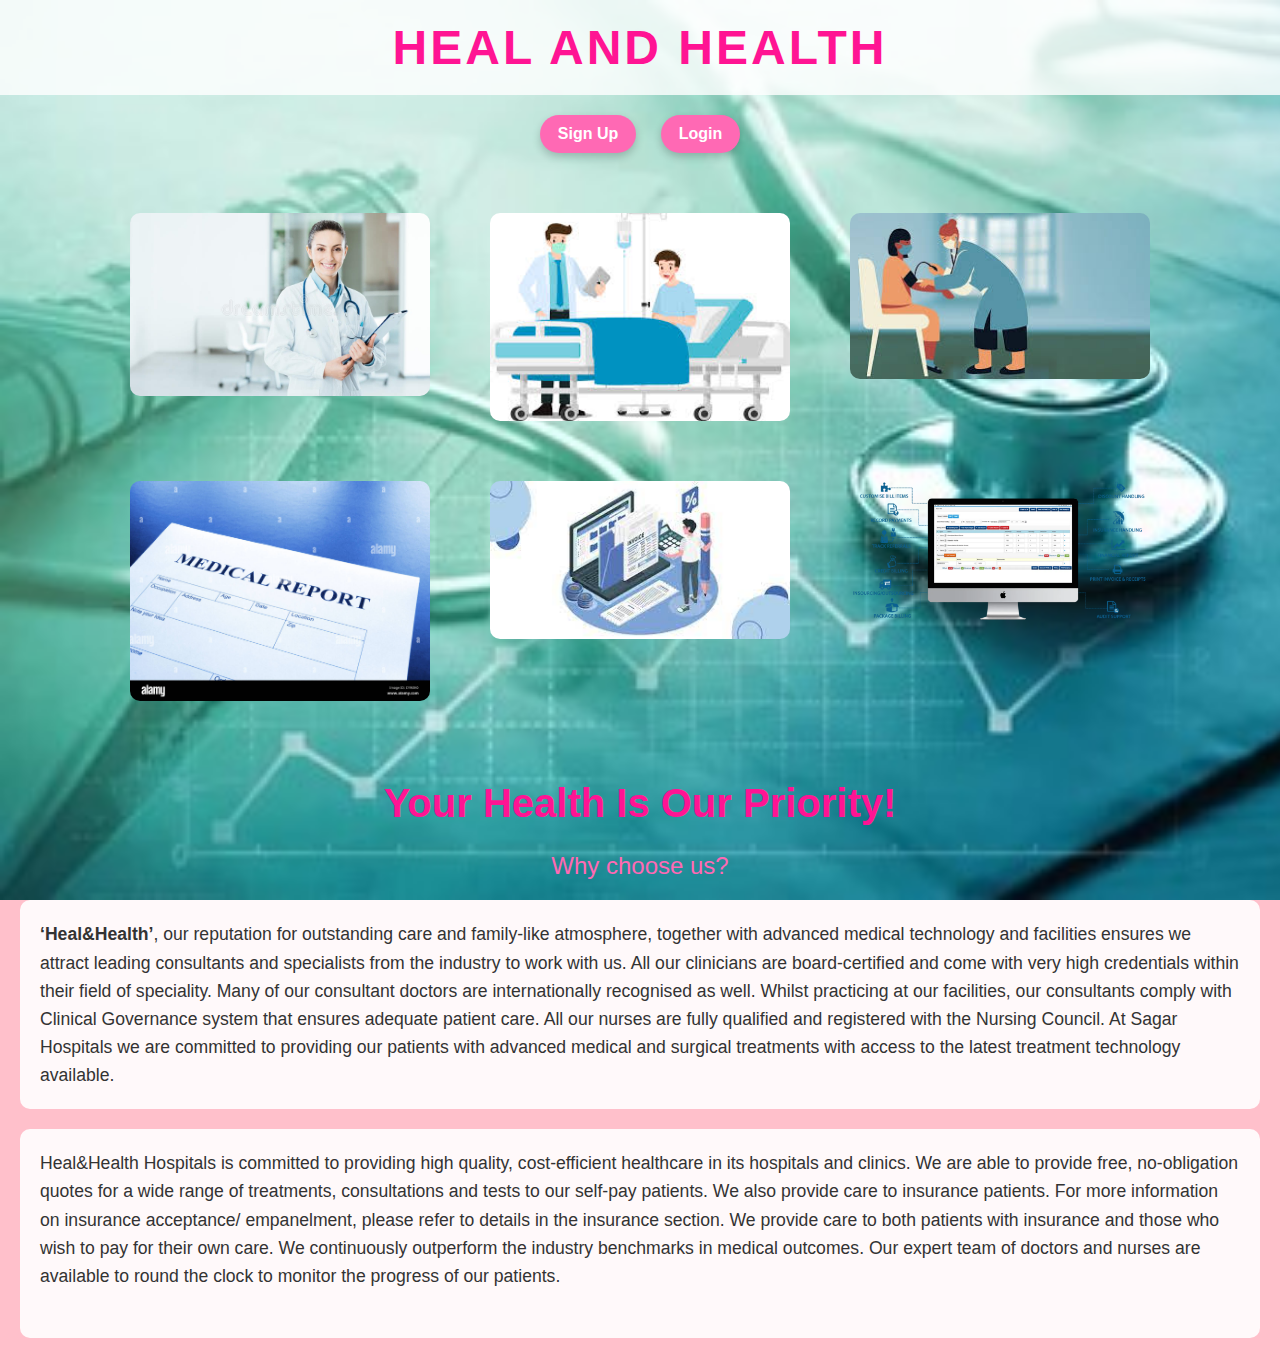
<file: index.html>
<html>
<head>
<meta name="viewport" content="width=device-width, initial-scale=1.0">
<title>Heal And Health</title>
<link rel="stylesheet" href="styless.css">
</head>
<body>
<body style="background-color:pink;background-image:url('inpatient.jpeg');background-repeat: no-repeat;background-attachment:fixed;background-size:cover;">
<div class="containers">
<div class="brand-banner">
    <h1>Heal and health</h1>
</div>
<a href="signup.html"class="signup">Sign Up</a>
<a href="sign.html"class="login">Login</a>
</div>
<div class="con">
    <div class="box">
    <a href="form.html">
    <img src="doctor1.jpeg">
    </a>
    </div>
    <div class="box">
    <a href="ip_form.html">
    <img src="inpatient.png">
    </a>
    </div>
    <div class="box">
    <a href="op_form.html">
    <img src="outpatient.jpeg">
    </a>
    </div>
    <div class="box">
    <a href="report.html">
    <img src="report.jpeg">
    </a>
    </div>
    <div class="box">
        <a href="billing.html">
        <img src="billing.jpeg">
        </a>
        </div>
        <div class="box">
            <a href="billing_display.php">
            <img src="bill.png">
            </a>
            </div>
            </div>
<div class="style">
<h1> Your Health Is Our Priority!</h1>
</div>
<div class="fashion">
<p>Why choose us?</p>
</div>
</div>
<div id="content">
<b>‘Heal&Health’</b>, our reputation for outstanding care and family-like atmosphere, together with advanced medical technology and facilities ensures we attract leading consultants and specialists from the industry to work with us. All our clinicians are board-certified and come with very high credentials within their field of speciality. Many of our consultant doctors are internationally recognised as well. Whilst practicing at our facilities, our consultants comply with Clinical Governance system that ensures adequate patient care. All our nurses are fully qualified and registered with the Nursing Council.
At Sagar Hospitals we are committed to providing our patients with advanced medical and surgical treatments with access to the latest treatment technology available.</div>
<div id="content1">
Heal&Health Hospitals is committed to providing high quality, cost-efficient healthcare in its hospitals and clinics. We are able to provide free, no-obligation quotes for a wide range of treatments, consultations and tests to our self-pay patients. We also provide care to insurance patients. For more information on insurance acceptance/ empanelment, please refer to details in the insurance section. We provide care to both patients with insurance and those who wish to pay for their own care. We continuously outperform the industry benchmarks in medical outcomes. Our expert team of doctors and nurses are available to round the clock to monitor the progress of our patients.<br><br>
</div>
</body>
</html>
</file>
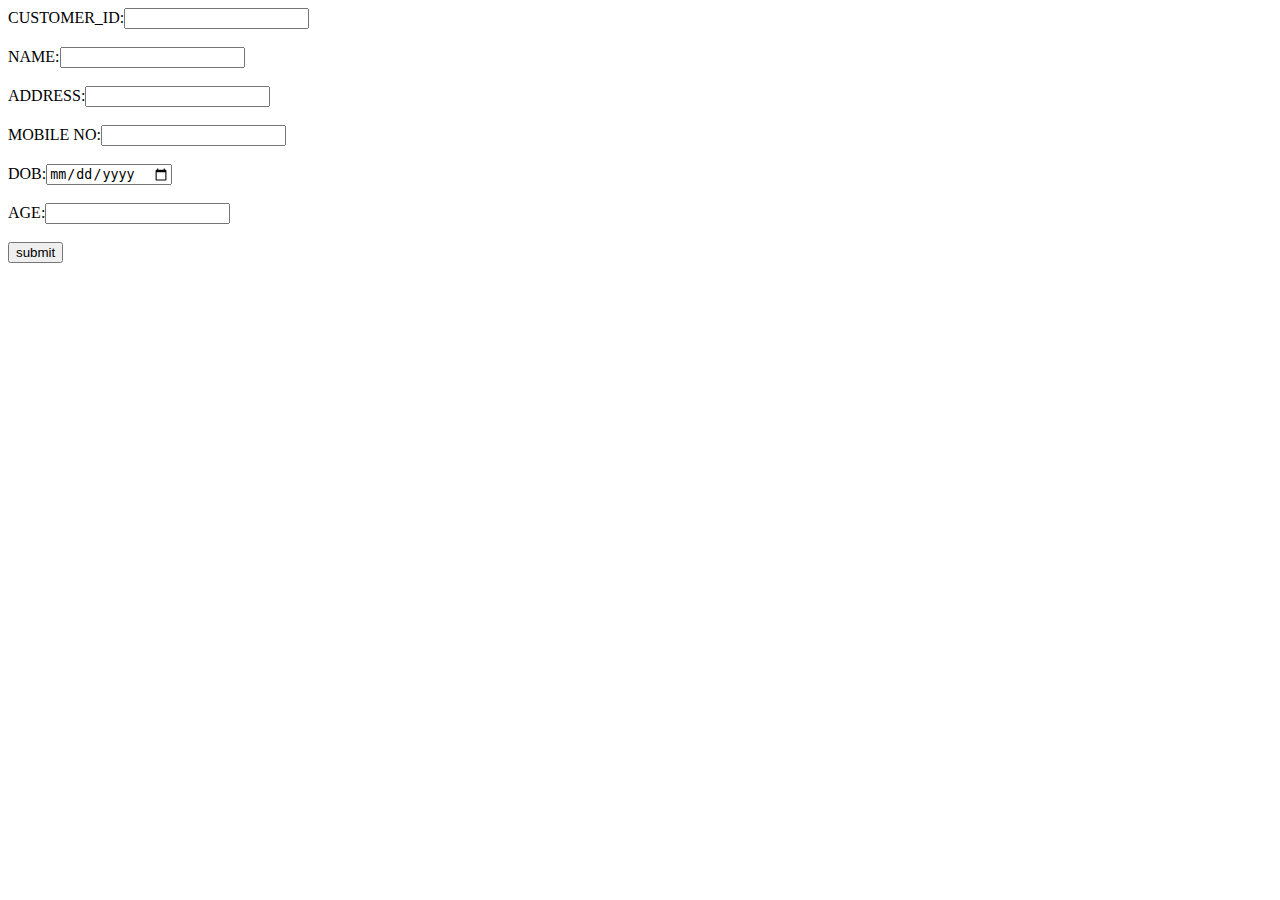
<file: bank.html>
<!DOCTYPE html>
<html>
    <head>
        <title>form</title>
    </head>
    <body>
        <form action="bank_insert.php" method="post">
          CUSTOMER_ID:<input type="text" name="cust_id"><br><br>
           NAME:<input type="text" name="name"><br><br>
            ADDRESS:<input type="text" name="address"><br><br>
         MOBILE NO:<input type="text" name="mno"><br><br>
            DOB:<input type="date" name="dob"><br><br>
            AGE:<input type="text" name="age"><br><br>
            <input type="submit" name="submitval" value="submit">
        </form>
    </body>
</html>
</file>
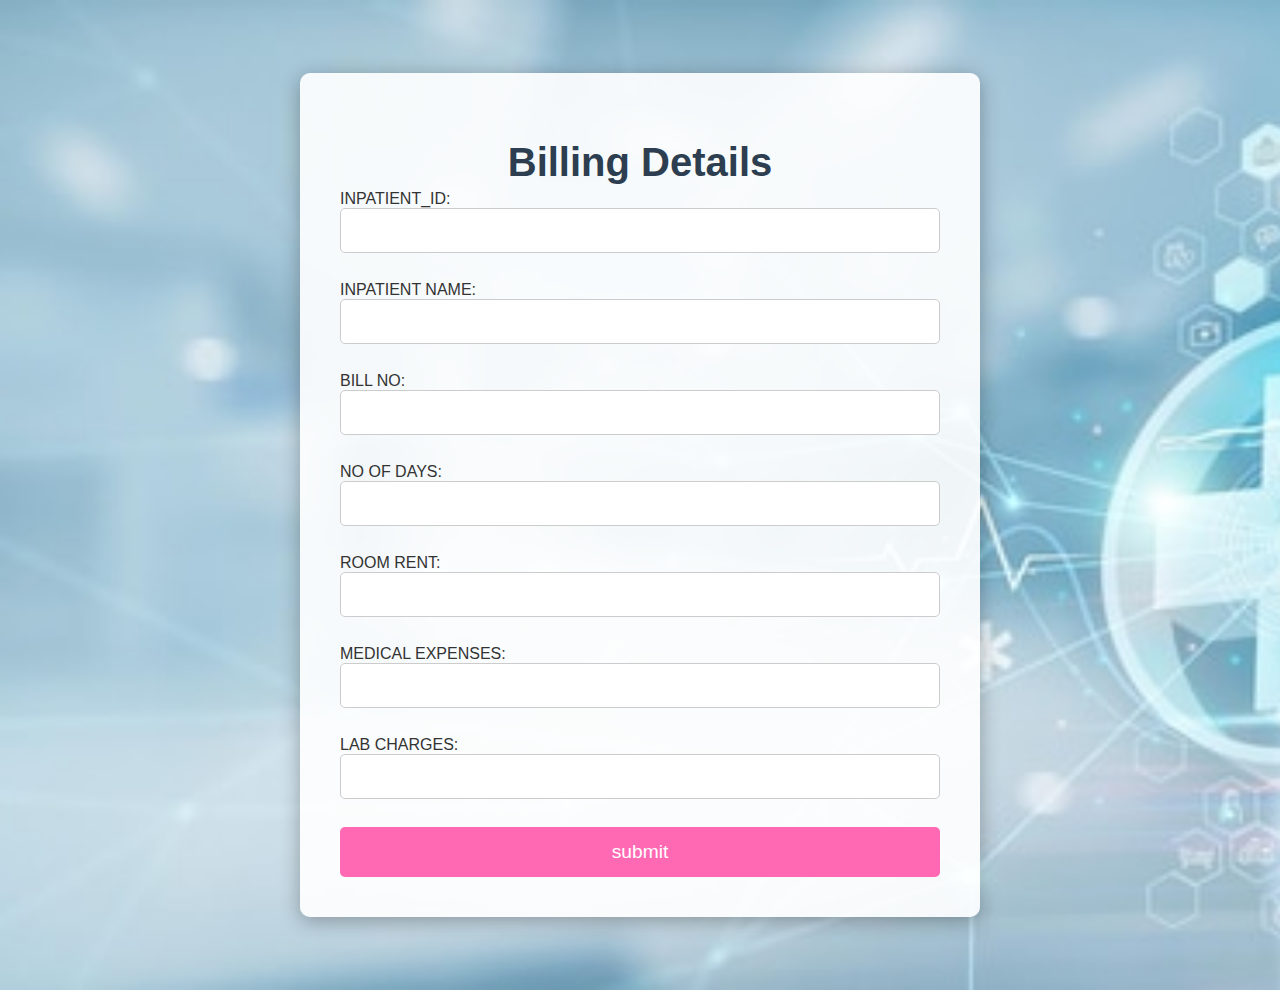
<file: billing.html>
<!DOCTYPE html>

<html>

            <head>
                  <style>
                        body
                        {
                            background-image: url('bgdisplay.jpg');
                            background-repeat: no-repeat;
                            background-size: cover;
                            font-family: Arial, sans-serif;
                            display: flex;
                            justify-content: center;
                            align-items: center;
                            height: 110vh;
                            margin: 0;
                            color: #333;
                    
                        }
                        input[type="text"]
                        {
                            width: 100%;
                            height: 45px;
                            font-size: 1rem; /* Input font size */
                            padding: 5px;
                            margin-bottom: 10px; /* Space between inputs */
                            border: 1px solid #ccc; /* Light gray border */
                            border-radius: 5px; /* Rounded corners */
                            box-sizing: border-box;
                        }
                        h1 {
                        text-align: center;
                        margin-bottom: 5px;
                        font-size: 2.5rem; /* Responsive font size */
                        color: #2c3e50; /* Darker color for contrast */
                    }
                        .wrapper
                        {
                            background-color: rgba(255, 255, 255, 0.9); /* Light background with slight transparency */
                            border-radius: 10px;
                            padding: 40px;
                            box-shadow: 0 4px 20px rgba(0, 0, 0, 0.3); /* Stronger shadow for depth */
                            width: 90%;
                            max-width: 600px; /* Maximum width for larger screens */
                        }
                        input[type="submit"]
                        {
                            width: 100%;
                            height: 50px;
                            font-size: 1.2rem; /* Larger font size for submit button */
                            background-color: #FF69B4; /* Blue background */
                            color: white; /* White text */
                            border: none; /* No border */
                            border-radius: 5px; /* Rounded corners */
                            cursor: pointer; /* Pointer cursor on hover */
                            transition: background-color 0.3s ease;
                        }
                            </style>
      <title>form</title>

            </head>

            <body>
                  <div class="wrapper">
                    <h1>Billing Details</h1>
            <form action="billing_insert.php" method="post">

        INPATIENT_ID:<input type="text" name="ip_id"><br><br>

                   INPATIENT NAME:<input type="text" name="name"><br><br>

            BILL NO:<input type="text" name="billno"><br><br>

            NO OF DAYS:<input type="text" name="days"><br><br>

            ROOM RENT:<input type="text" name="roomrent"><br><br>

            MEDICAL EXPENSES:<input type="text" name="medical"><br><br>

            LAB CHARGES:<input type="text" name="lab"><br><br>

            <input type="submit" name="submitval" value="submit">

            </form>
            </div>
            </body>

</html>
</file>
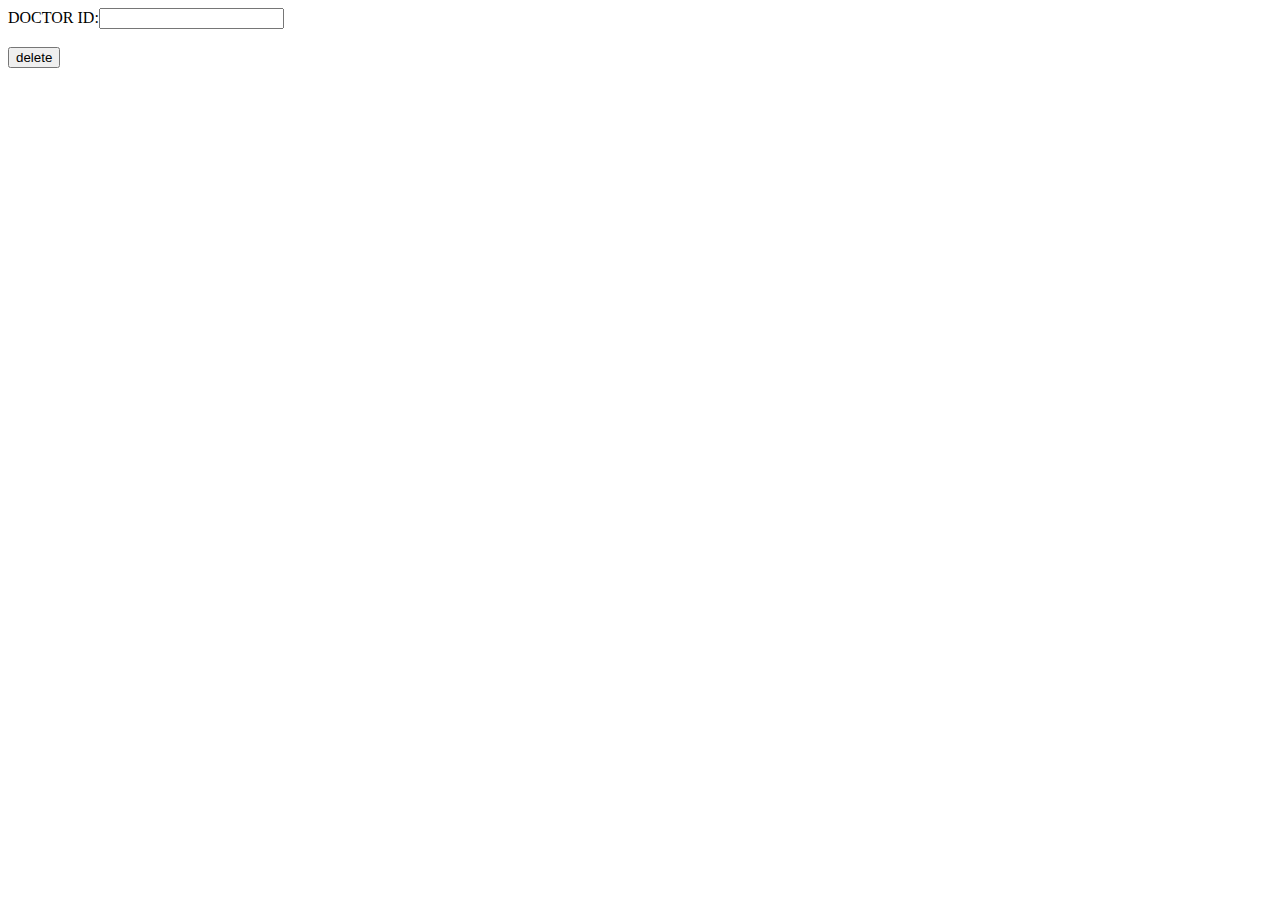
<file: del.html>
<!DOCTYPE html>
<html>
    <head>
        <title>form</title>
    </head>
    <body>
        <form action="delete.php" method="post">
            DOCTOR ID:<input type="text" name="d_id"><br><br>
            <input type="submit" name="deleteval" value="delete">
        </form>
    </body>
</html>
</file>
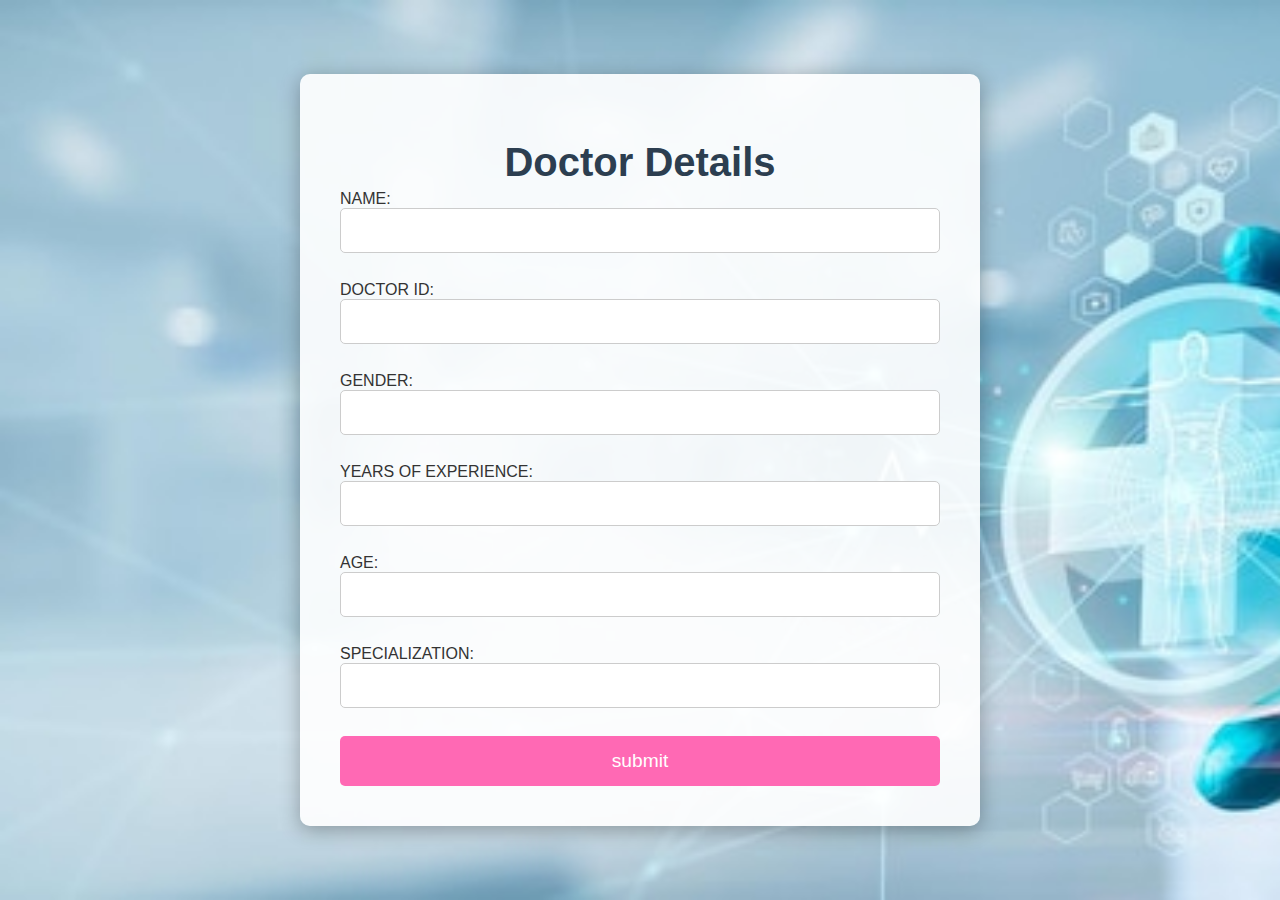
<file: form.html>
<!DOCTYPE html>
<html>
 <head>
    <style>
        body {
    background-image: url('bgdisplay.jpg');
    background-repeat: no-repeat;
    background-size: cover;
    font-family: Arial, sans-serif;
    display: flex;
    justify-content: center;
    align-items: center;
    height: 100vh;
    margin: 0;
    color: #333;
}

.wrapper {
    background-color: rgba(255, 255, 255, 0.9); /* Light background with slight transparency */
    border-radius: 10px;
    padding: 40px;
    box-shadow: 0 4px 20px rgba(0, 0, 0, 0.3); /* Stronger shadow for depth */
    width: 90%;
    max-width: 600px; /* Maximum width for larger screens */
}

h1 {
    text-align: center;
    margin-bottom: 5px;
    font-size: 2.5rem; /* Responsive font size */
    color: #2c3e50; /* Darker color for contrast */
}

label {
    display: block;
    font-size: 1.1rem; /* Slightly larger label */
    margin-bottom: 2px;
    color: #34495e; /* Darker gray for labels */
}

input[type="text"],
input[type="date"] {
    width: 100%;
    height: 45px;
    font-size: 1rem; /* Input font size */
    padding: 5px;
    margin-bottom: 10px; /* Space between inputs */
    border: 1px solid #ccc; /* Light gray border */
    border-radius: 5px; /* Rounded corners */
    box-sizing: border-box; /* Includes padding and border in width */
}

input[type="submit"] {
    width: 100%;
    height: 50px;
    font-size: 1.2rem; /* Larger font size for submit button */
    background-color: #FF69B4; /* Blue background */
    color: white; /* White text */
    border: none; /* No border */
    border-radius: 5px; /* Rounded corners */
    cursor: pointer; /* Pointer cursor on hover */
    transition: background-color 0.3s ease; /* Smooth transition */
}

input[type="submit"]:hover {
    background-color: #FF1493; /* Darker blue on hover */
}

/* Responsive Design */
@media (max-width: 768px) {
    h1 {
        font-size: 2rem; /* Smaller heading size on mobile */
    }

    input[type="text"],
    input[type="date"],
    input[type="submit"] {
        font-size: 0.9rem; /* Smaller font size for inputs */
    }
}
        </style>
     <title>form</title>
 </head>
 <body>
    <div class="wrapper">
        <h1>Doctor Details</h1>
    <form action="insert.php" method="post">
       NAME:<input type="text" name="name"><br><Br>
         DOCTOR ID:<input type="text" name="d_id"><br><br>
         GENDER:<input type="text" name="gender"><br><br>
         YEARS OF EXPERIENCE:<input type="text" name="yrs_of_exp"><br><br>
         AGE:<input type="text" name="age"><br><br>
         SPECIALIZATION:<input type="text" name="specialization"><br><br>
         <input type="submit" name="submitval" value="submit">
     </form>
     </div>
 </body>
</html>
</file>
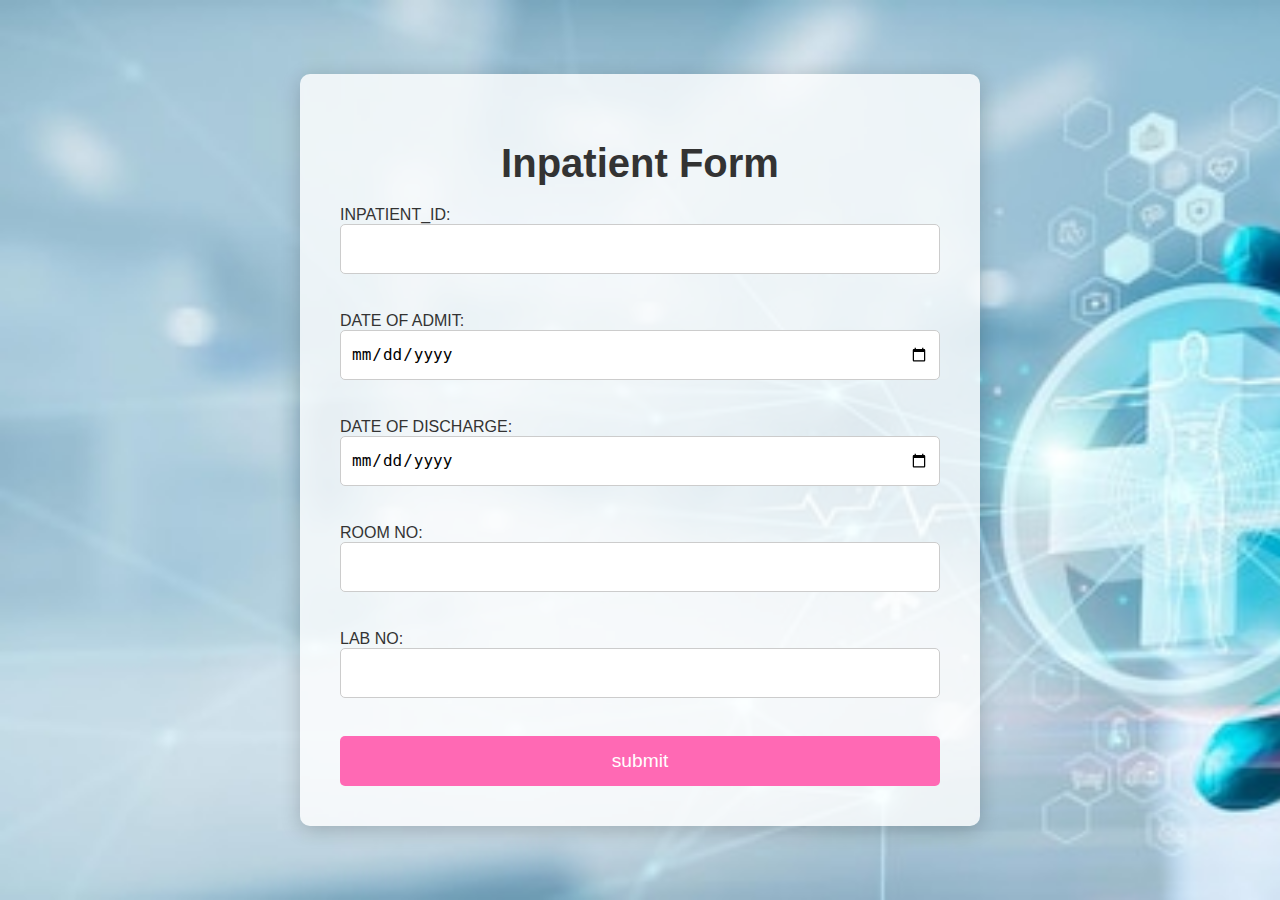
<file: ip_form.html>
<!DOCTYPE html>
<html>
 <head>
    <style>
        body {
            background-image: url('bgdisplay.jpg');
            background-repeat: no-repeat;
            background-size: cover;
            font-family: Arial, sans-serif;
            display: flex;
            justify-content: center;
            align-items: center;
            height: 100vh;
            margin: 0;
            color: #333;
        }

        .wrapper {
            background-color: rgba(255, 255, 255, 0.8); /* Semi-transparent background */
            border-radius: 10px;
            padding: 40px;
            box-shadow: 0 4px 20px rgba(0, 0, 0, 0.2);
            width: 90%;
            max-width: 600px; /* Maximum width for larger screens */
        }

        h1 {
            text-align: center;
            margin-bottom: 20px;
            font-size: 2.5rem; /* Responsive font size */
        }

        label {
            display: block;
            font-size: 1.2rem;
            margin-bottom: 5px;
        }

        input[type="text"],
        input[type="date"] {
            width: 100%;
            height: 50px;
            font-size: 1rem;
            padding: 10px;
            margin-bottom: 20px;
            border: 1px solid #ccc;
            border-radius: 5px;
            box-sizing: border-box;
        }

        input[type="submit"] {
            width: 100%;
            height: 50px;
            font-size: 1.2rem;
            background-color: #FF69B4;
            color: white;
            border: none;
            border-radius: 5px;
            cursor: pointer;
            transition: background-color 0.3s ease;
        }

        input[type="submit"]:hover {
            background-color: #FF1493; /* Darker pink on hover */
        }

        /* Responsive Design */
        @media (max-width: 768px) {
            h1 {
                font-size: 2rem; /* Adjust heading size for smaller screens */
            }

            input[type="text"],
            input[type="date"],
            input[type="submit"] {
                font-size: 0.9rem; /* Smaller font size for inputs */
            }
        }
            </style>
     <title>form</title>
 </head>
 <body>
    <div class="wrapper">
        <h1>Inpatient Form</h1>
     <form action="ip_insert.php" method="post">
         INPATIENT_ID:<input type="text" name="ip_id"><br><br>
         DATE OF ADMIT:<input type="date" name="admit"><br><br>
         DATE OF DISCHARGE:<input type="date" name="discharge"><br><br>
         ROOM NO:<input type="text" name="rno"><br><br>
         LAB NO:<input type="text" name="lno"><br><br>
         <input type="submit" name="submitval" value="submit">
     </form>
     </div>
 </body>
</html>
</file>
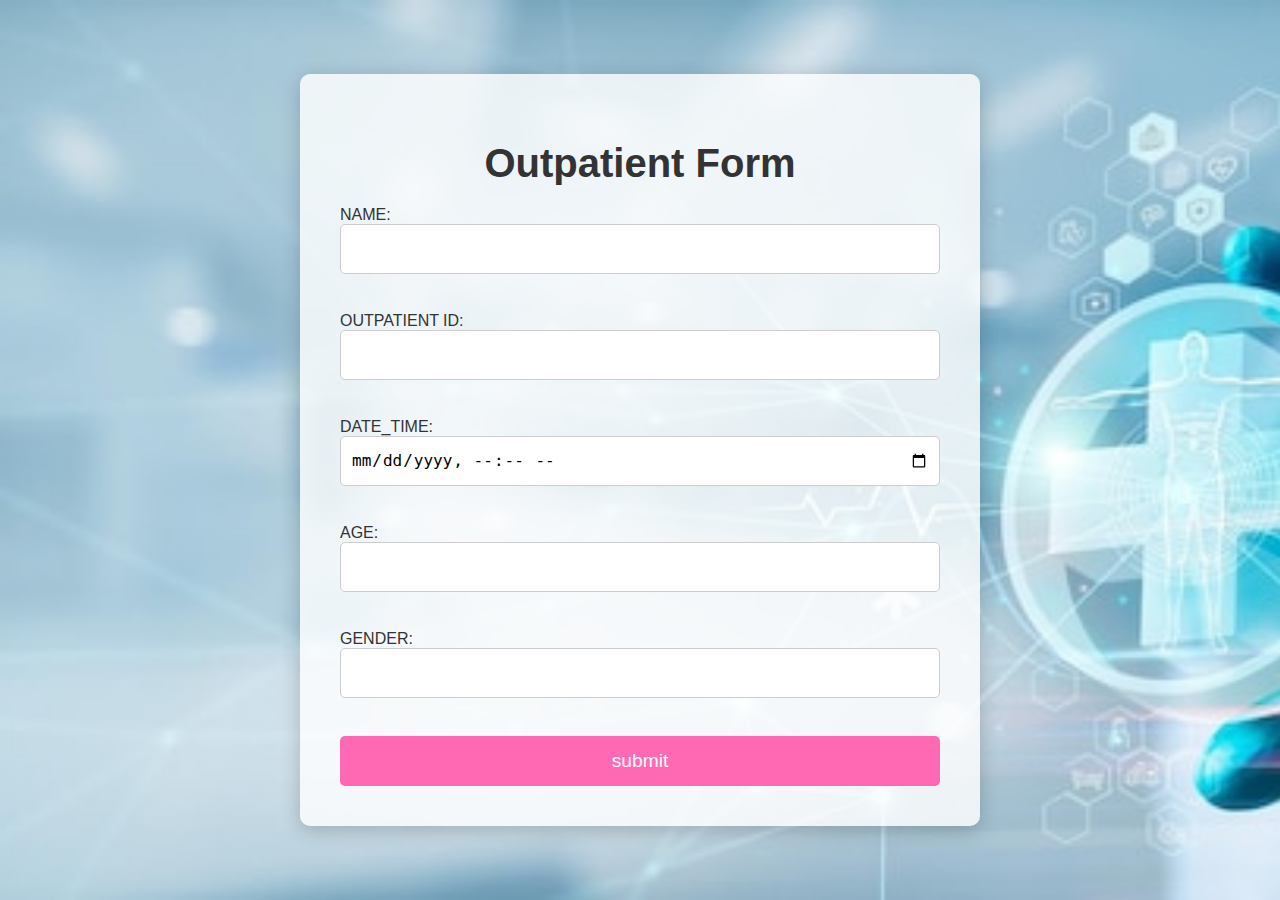
<file: op_form.html>
<!DOCTYPE html>
<html>
 <head>
    <style>
        body {
            background-image: url('bgdisplay.jpg');
            background-repeat: no-repeat;
            background-size: cover;
            font-family: Arial, sans-serif;
            display: flex;
            justify-content: center;
            align-items: center;
            height: 100vh;
            margin: 0;
            color: #333;
        }

        .wrapper {
            background-color: rgba(255, 255, 255, 0.8); /* Semi-transparent background */
            border-radius: 10px;
            padding: 40px;
            box-shadow: 0 4px 20px rgba(0, 0, 0, 0.2);
            width: 90%;
            max-width: 600px; /* Maximum width for larger screens */
        }

        h1 {
            text-align: center;
            margin-bottom: 20px;
            font-size: 2.5rem; /* Responsive font size */
        }

        label {
            display: block;
            font-size: 1.2rem;
            margin-bottom: 5px;
        }

        input[type="text"],
        input[type="datetime-local"] {
            width: 100%;
            height: 50px;
            font-size: 1rem;
            padding: 10px;
            margin-bottom: 20px;
            border: 1px solid #ccc;
            border-radius: 5px;
            box-sizing: border-box;
        }

        input[type="submit"] {
            width: 100%;
            height: 50px;
            font-size: 1.2rem;
            background-color: #FF69B4;
            color: white;
            border: none;
            border-radius: 5px;
            cursor: pointer;
            transition: background-color 0.3s ease;
        }

        input[type="submit"]:hover {
            background-color: #FF1493; /* Darker pink on hover */
        }

        /* Responsive Design */
        @media (max-width: 768px) {
            h1 {
                font-size: 2rem; /* Adjust heading size for smaller screens */
            }

            input[type="text"],
            input[type="datetime-local"],
            input[type="submit"] {
                font-size: 0.9rem; /* Smaller font size for inputs */
            }
        }
            </style>
     <title>form</title>
 </head>
 <body>
    <div class="wrapper">
        <h1>Outpatient Form</h1>
     <form action="op_insert.php" method="post">
         NAME:<input type="text" name="name"><br><br>
         OUTPATIENT ID:<input type="text" name="op_id"><br><br>
         DATE_TIME:<input type="datetime-local" name="date_time"><br><br>
         AGE:<input type="text" name="age"><br><br>
        GENDER:<input type="text" name="gender"><br><br>
         <input type="submit" name="submitval" value="submit">
     </form>
     </div>
 </body>
</html>
</file>
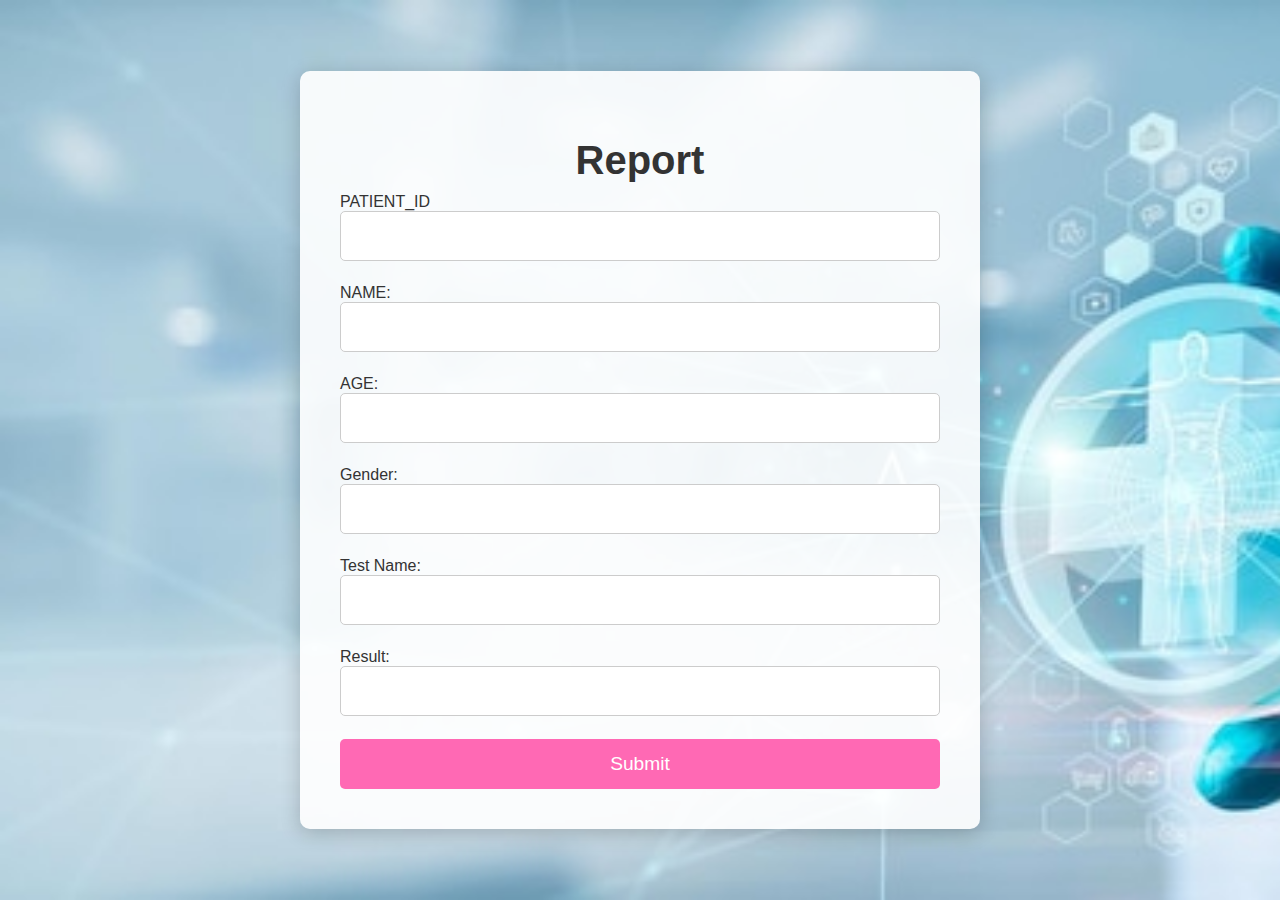
<file: report.html>
<!DOCTYPE html>
<html>
<head>
    <style>
        body {
    background-image: url('bgdisplay.jpg');
    background-repeat: no-repeat;
    background-size: cover;
    font-family: Arial, sans-serif;
    display: flex;
    justify-content: center;
    align-items: center;
    height: 100vh;
    margin: 0;
    color: #333;
}

.wrapper {
    background-color: rgba(255, 255, 255, 0.9); /* Light background with slight transparency */
    border-radius: 10px;
    padding: 40px;
    box-shadow: 0 4px 20px rgba(0, 0, 0, 0.2);
    width: 90%;
    max-width: 600px; /* Max width for larger screens */
}

h1 {
    text-align: center;
    margin-bottom: 10px;
    font-size: 2.5rem; /* Responsive font size */
}

label {
    display: block;
    font-size: 1.1rem; /* Slightly larger label */
    margin-bottom: 5px;
}

input[type="text"],
input[type="number"],
input[type="datetime-local"] {
    width: 100%;
    height: 50px;
    font-size: 1rem; /* Input font size */
    padding: 10px;
    margin-bottom: 5px; /* Space between inputs */
    border: 1px solid #ccc; /* Light gray border */
    border-radius: 5px; /* Rounded corners */
    box-sizing: border-box; /* Includes padding and border in width */
}

input[type="submit"] {
    width: 100%;
    height: 50px;
    font-size: 1.2rem; /* Larger font size for submit button */
    background-color: #FF69B4; /* Light pink background */
    color: white; /* White text */
    border: none; /* No border */
    border-radius: 5px; /* Rounded corners */
    cursor: pointer; /* Pointer cursor on hover */
    transition: background-color 0.3s ease; /* Smooth transition */
}

input[type="submit"]:hover {
    background-color: #FF1493; /* Darker pink on hover */
}

/* Responsive Design */
@media (max-width: 768px) {
    h1 {
        font-size: 2rem; /* Smaller heading size on mobile */
    }

    input[type="text"],
    input[type="number"],
    input[type="datetime-local"],
    input[type="submit"] {
        font-size: 0.9rem; /* Smaller font size for inputs */
    }
}

            </style>
    <title>Form</title>
</head>
<body>
    <div class="wrapper">
        <h1>Report</h1>
    <form action="report_insert.php" method="post">
        PATIENT_ID<input type="text" name="p_id"><br><br>
           NAME:<input type="text" name="name"><br><br>
           AGE: <td><input type="number" name="age"><br><br>
         Gender:<input type="text" name="gender"><br><br>
            Test Name:<input type="text" name="tname"><br><br>
            Result:<input type="text" name="result"><br><br>
            <input type="submit" name="submitval" value="Submit">
          
    </form>
    </div>
</body>
</html>
</file>
<file: styless.css>
/* General Styles */
body {
    font-family: Arial, sans-serif;
    margin: 0;
    padding: 0;
    color: #333;
    background-color: pink;
    background-image: url('inpatient.jpeg');
    background-repeat: no-repeat;
    background-attachment: fixed;
    background-size: cover;
}

/* Brand Banner */
.brand-banner {
    text-align: center;
    background-color: rgba(255, 255, 255, 0.8);
    padding: 20px;
    margin-bottom: 20px;
}

.brand-banner h1 {
    color: #FF1493;
    font-size: 3rem;
    text-transform: uppercase;
    letter-spacing: 3px;
    margin: 0;
}

/* Navigation */
.containers {
    text-align: center;
    margin-bottom: 20px;
}

.signup, .login {
    text-decoration: none;
    padding: 8px 16px; /* Reduced padding for smaller size */
    margin: 0 10px;
    background-color: #FF69B4; /* Attractive pink color */
    color: white;
    border-radius: 30px; /* Rounded corners for a modern button style */
    font-weight: bold;
    font-size: 1rem; /* Adjusted font size */
    box-shadow: 0 4px 8px rgba(0, 0, 0, 0.2); /* Subtle shadow for depth */
    transition: 0.3s ease; /* Smooth transition for hover effect */
    border: 2px solid transparent; /* Transparent border for hover effect */
    display: inline-block; /* Ensures buttons appear inline */
}

.signup:hover, .login:hover {
    background-color: #FF1493; /* Darker pink on hover */
    transform: scale(1.1); /* Slightly increase size on hover */
    border-color: #FF69B4; /* Border outline effect on hover */
}



/* Boxes for Content */
.con {
    display: flex;
    flex-wrap: wrap;
    justify-content: center;
    gap: 20px;
    padding: 20px;
}

.box {
    flex: 1 1 calc(33.33% - 40px);
    max-width: 300px;
    margin: 20px;
}

.box img {
    width: 100%;
    border-radius: 10px;
    transition: 0.3s;
}

.box img:hover {
    transform: scale(1.05);
}

/* Heading and Subheading */
.style h1 {
    text-align: center;
    color: #FF1493;
    font-size: 2.5rem;
    margin-top: 40px;
}

.fashion p {
    text-align: center;
    font-size: 1.5rem;
    color: #FF69B4;
    margin-bottom: 20px;
}

/* Content Section */
#content, #content1 {
    background-color: rgba(255, 255, 255, 0.9);
    padding: 20px;
    margin: 20px;
    border-radius: 10px;
    font-size: 1.1rem;
    line-height: 1.6;
}

/* Responsive Design */
@media (max-width: 768px) {
    .box {
        flex: 1 1 calc(50% - 40px);
    }
}

@media (max-width: 480px) {
    .box {
        flex: 1 1 100%;
    }

    .brand-banner h1 {
        font-size: 2.2rem;
    }

    .style h1 {
        font-size: 2rem;
    }

    .fashion p {
        font-size: 1.2rem;
    }
}
</file>
